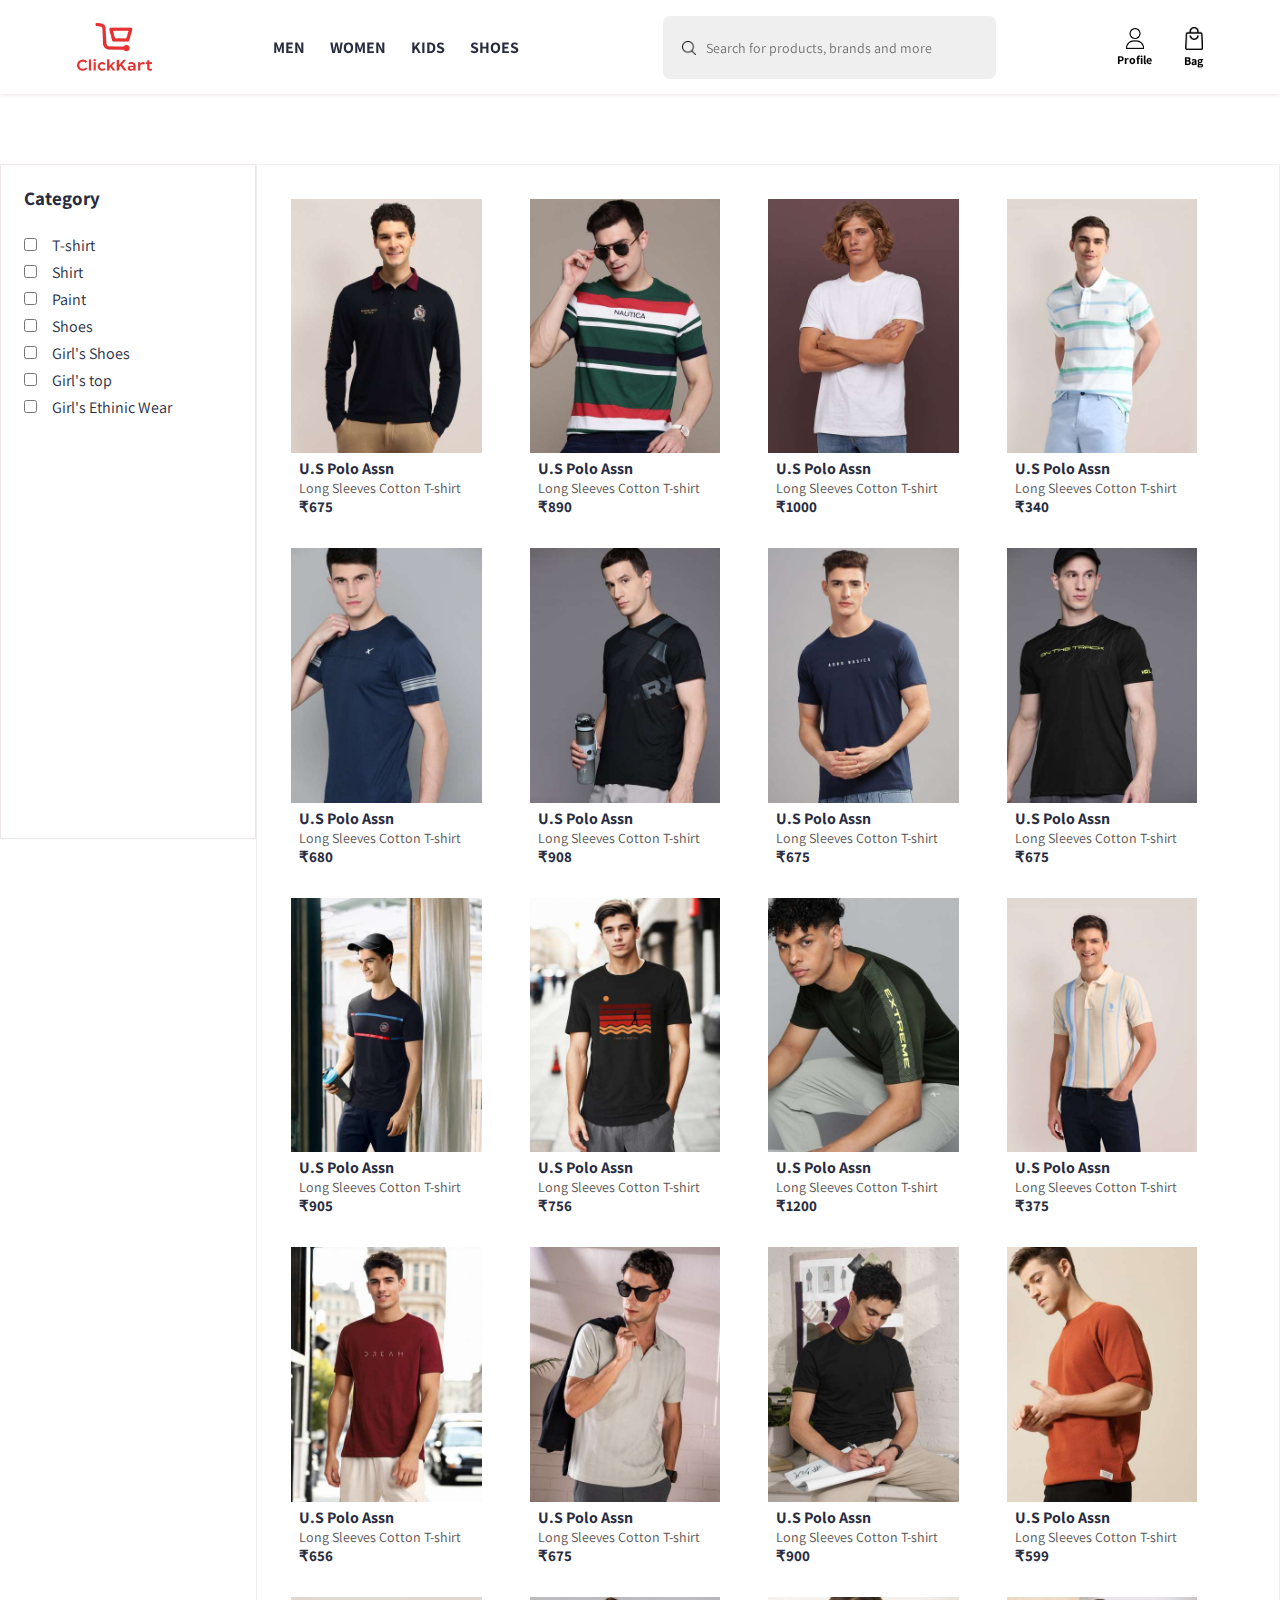
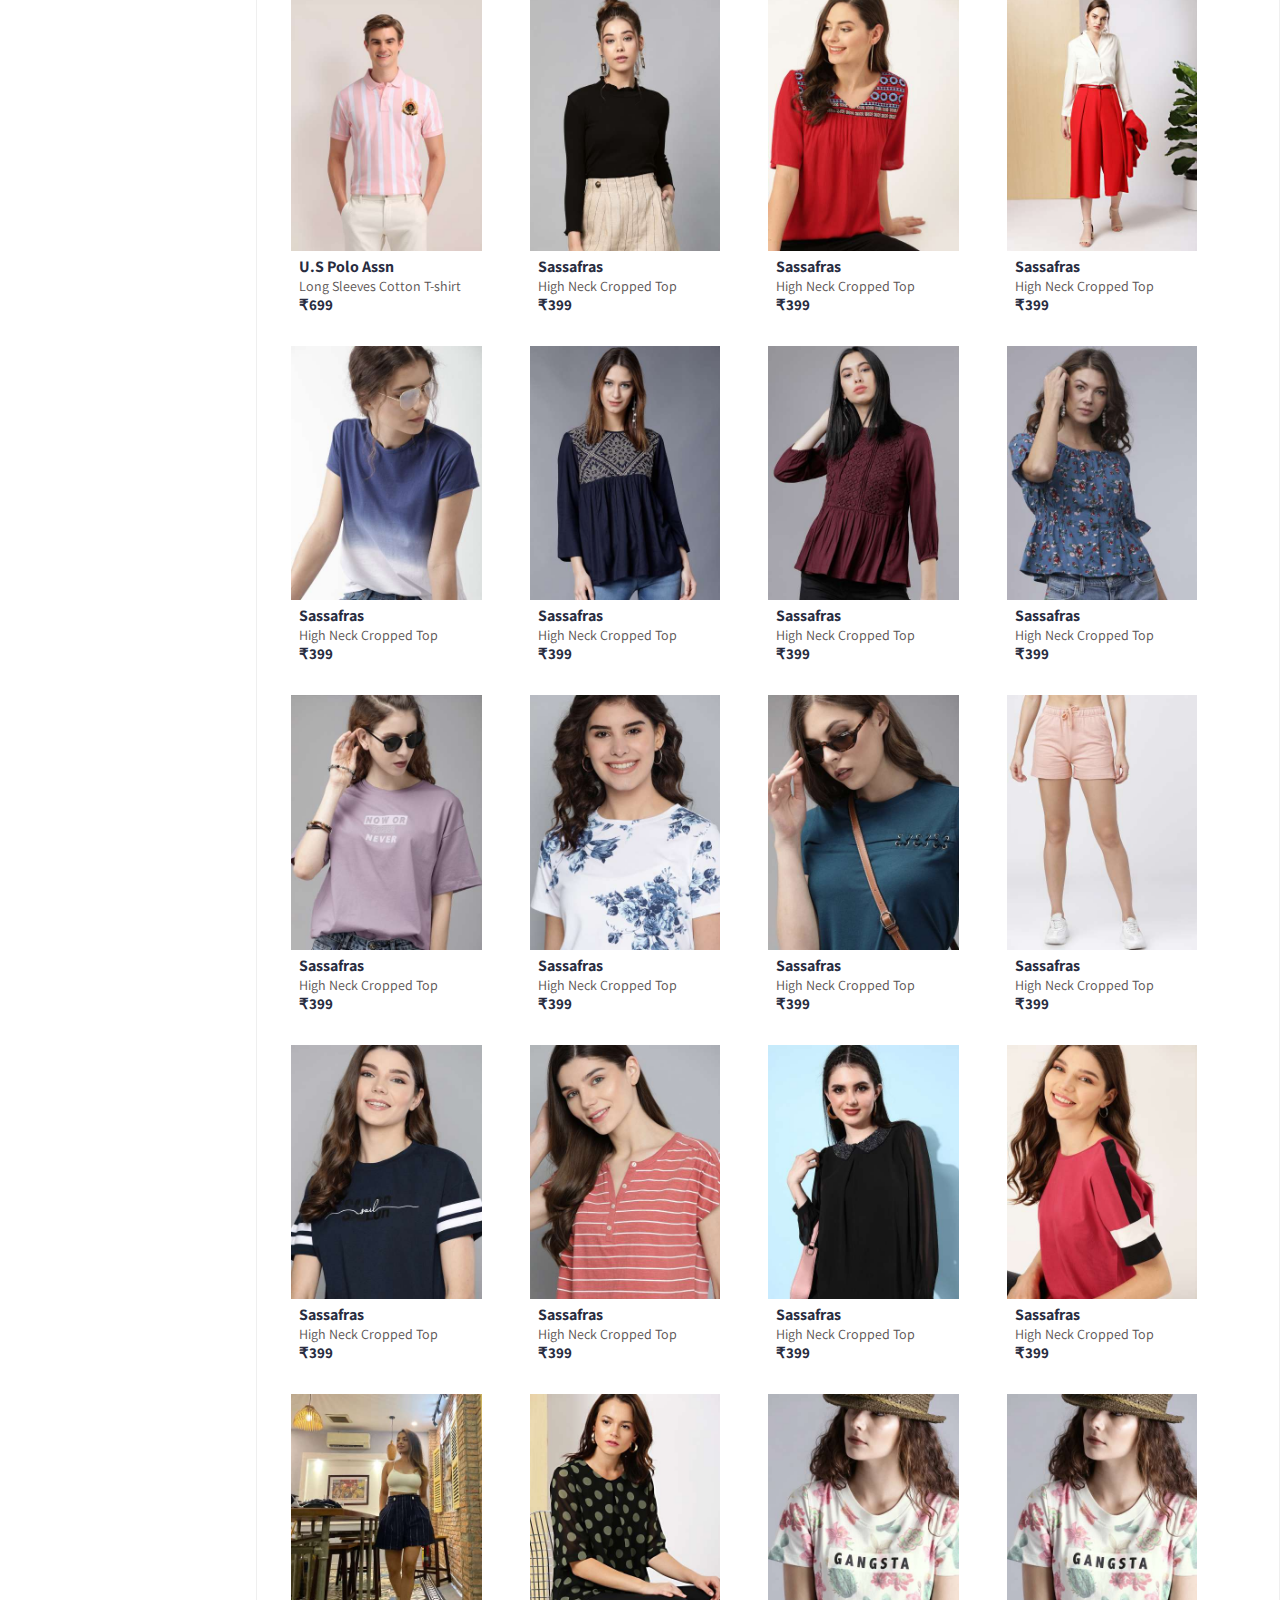
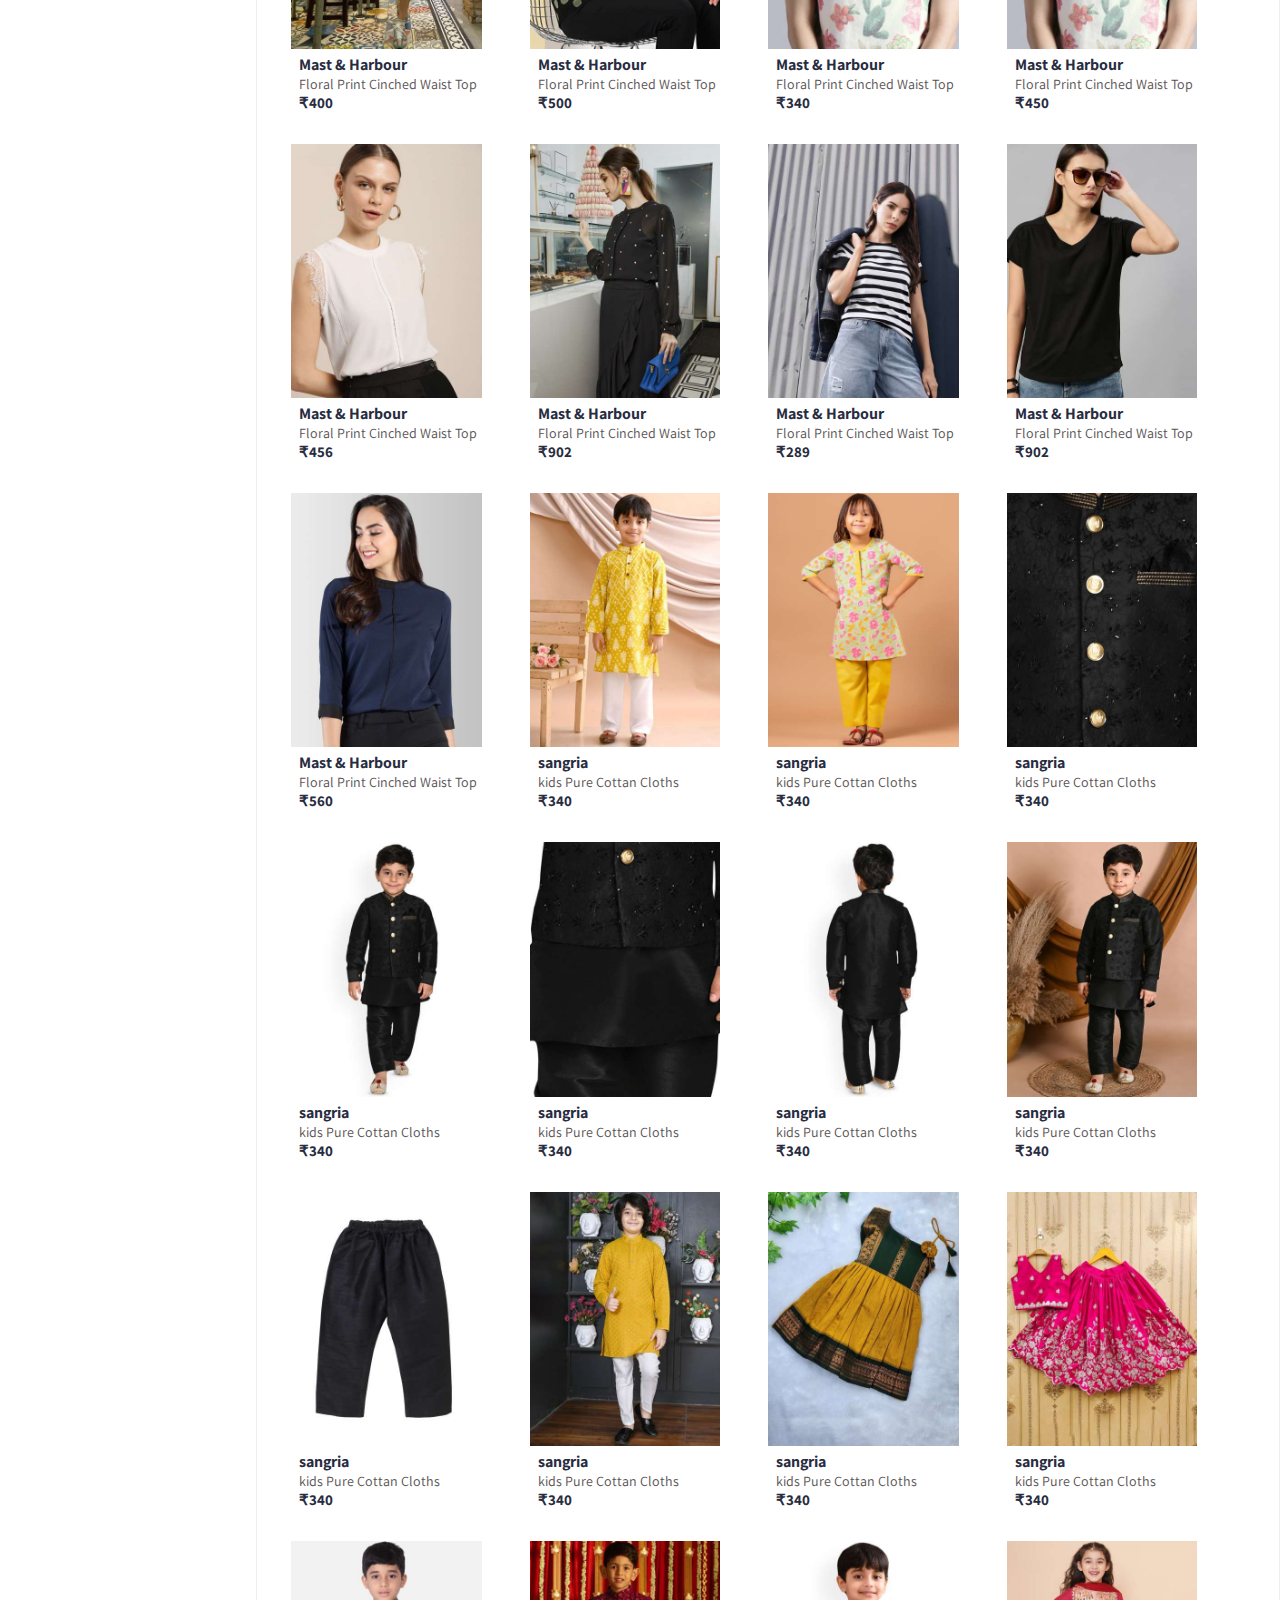
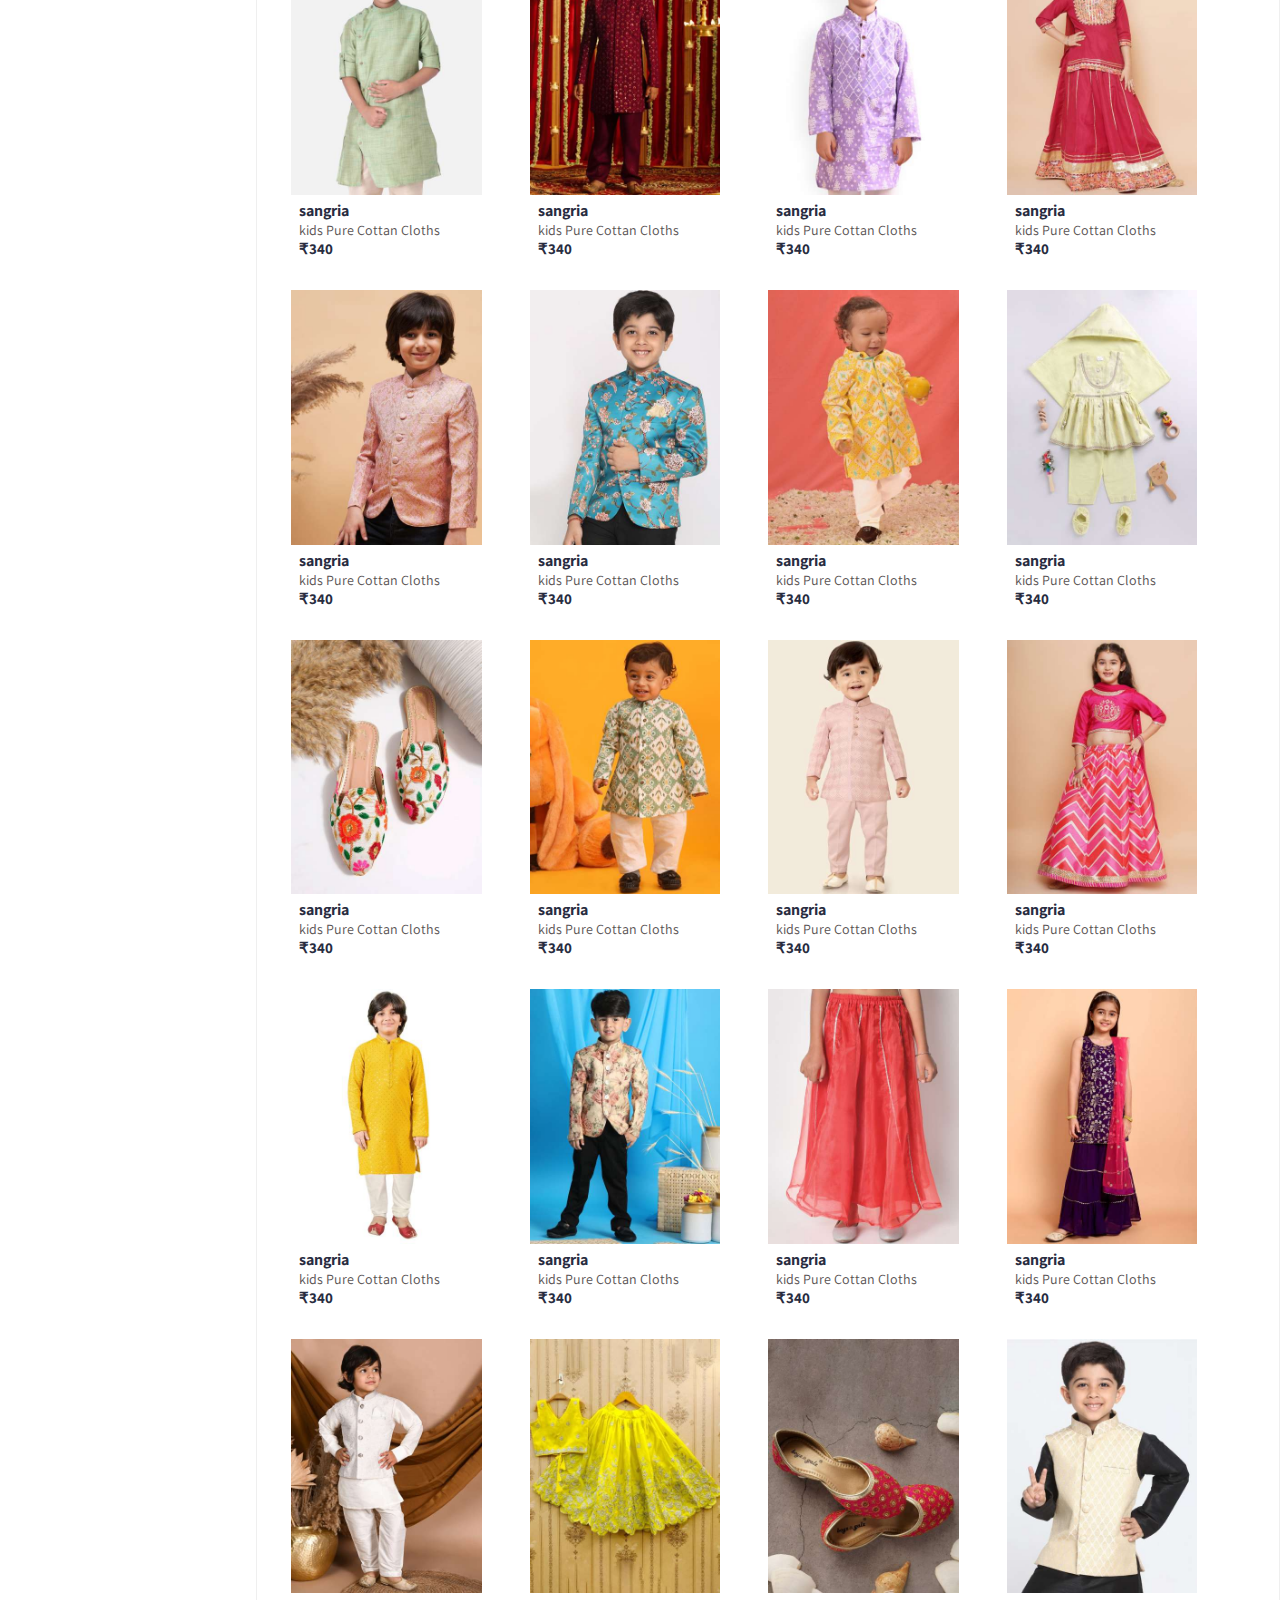
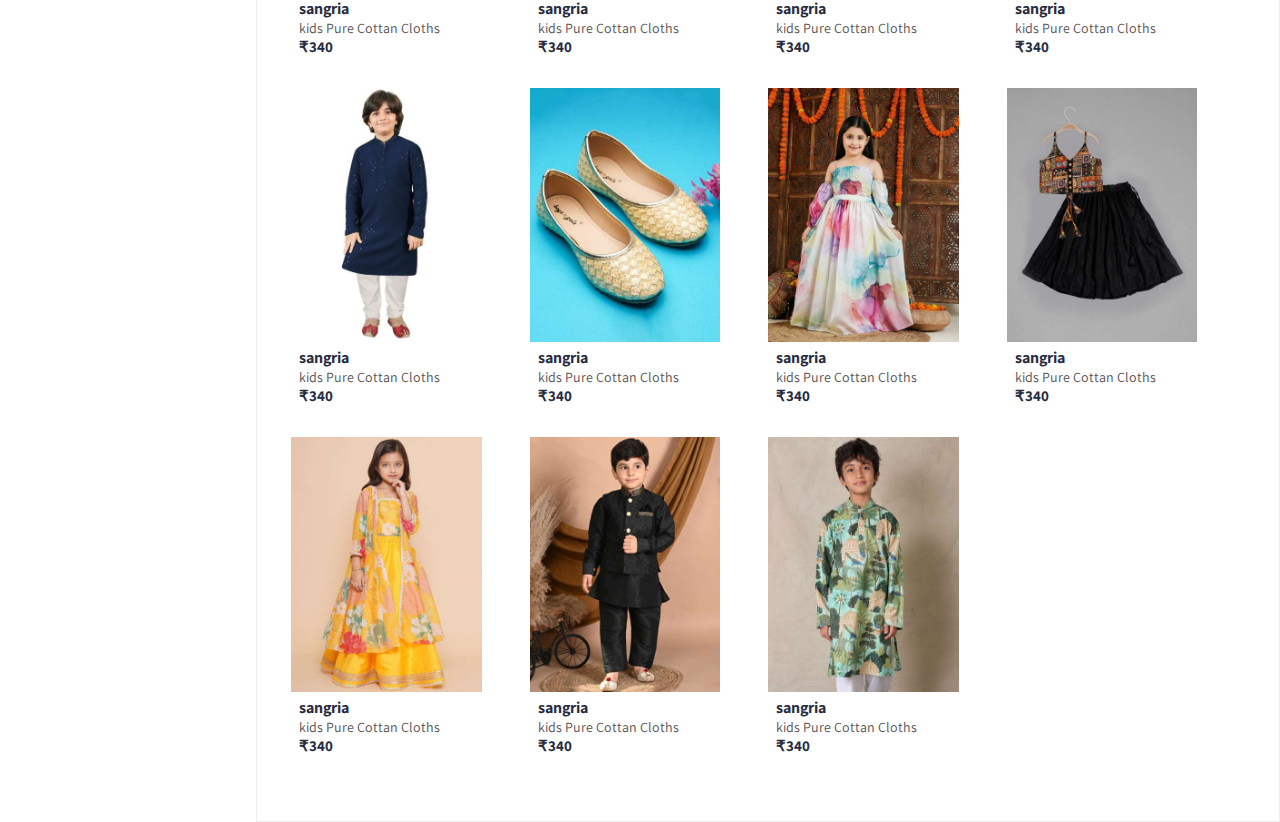
<file: index.html>
<!DOCTYPE html>
<html lang="en">
  <head>
    <meta charset="UTF-8" />
    <meta name="viewport" content="width=device-width, initial-scale=1.0" />
    <title>Document</title>
    <link rel="stylesheet" href="style.css" />
    <link rel="stylesheet" href="utilis.css" />
    <link rel="stylesheet" href="product.css" />
    <link
      rel="stylesheet"
      href="https://cdnjs.cloudflare.com/ajax/libs/font-awesome/6.7.2/css/all.min.css"
      integrity="sha512-Evv84Mr4kqVGRNSgIGL/F/aIDqQb7xQ2vcrdIwxfjThSH8CSR7PBEakCr51Ck+w+/U6swU2Im1vVX0SVk9ABhg=="
      crossorigin="anonymous"
      referrerpolicy="no-referrer"
    />
  </head>
  <body>
    <div class="main_container">
      <div class="container">
        <!-- THis is header-01 star here -->
        <div class="header-01">
          <div class="logo">
            <a href=""><img src="./image/logo.png" alt="logo" /></a>
          </div>
          <nav class="navbar">
            <a href="#" id="men">men</a>
            <a href="#" id="women">women</a>
            <a href="#" id="kids">kids</a>
            <a href="#" id="shoes">Shoes</a>
          </nav>
          <div class="search_input">
            <img src="./image/search-interface-symbol.png" alt="" />
            <input
              type="text"
              placeholder="Search for products, brands and more"
              id="input"
              autocomplete="off"
            />
          </div>
          <div class="account_section">
            <div class="user">
              <img src="./image/user.png" alt="" />
              <a class="profile" id="profile">Profile</a>
              <!-- for Profile slide start here -->
              <div class="profile_section">
                <div class="first">
                  <h3>
                    Welcome
                    <h3 class="username"></h3>
                  </h3>
                  <p>To access account and manage orders</p>

                  <button id="LogSign">Login/signup</button>
                </div>
                <div class="second">
                  <p>Ordres</p>
                  <p>Contact Us</p>
                </div>
                <div class="third">
                  <h4>Coupen</h4>
                  <h4>Saved Address</h4>
                </div>
              </div>
              <!-- for Profile slide end here -->
            </div>
            <div class="bag" id="bag">
              <img src="./image/bag.png" alt="" />
              <a>Bag</a>
            </div>
          </div>

          <!-- For Bag part start -->
          <div class="bag_section none">
            <img src="./image/close.png" id="closebag" alt="" />

            <div class="pro_in_bag_details">
              <div class="item_boxes">
                <div class="item-box">
                  <!-- <img src="./image/menWear/asset 10.jpeg" alt="" />
                  <div class="box_ino">
                    <div class="product_name">U.S Polo Assn</div>

                    <div class="price_t">675₹</div>
                  </div> -->
                </div>

              </div>

              <div class="total">
                <!-- <h3>Your total is: 234₹</h3> -->
              </div>
              
              <button id="checkout">CheckOut</button>

            </div>
          </div>
          <!-- For Bag part  end here -->
        </div>
        <!-- THis is header-01 end here -->

        <section class="cloths_view">
          <div class="category_section">
            <h1>Category</h1>
            <div class="category">
              <div>
                <input type="checkbox" name="checkbox" />
                <label for="checkbox">T-shirt</label>
              </div>
              <div>
                <input type="checkbox" name="checkbox" />
                <label for="checkbox">Shirt</label>
              </div>
              <div>
                <input type="checkbox" name="checkbox" />
                <label for="checkbox">Paint</label>
              </div>
              <div>
                <input type="checkbox" name="checkbox" />
                <label for="checkbox">Shoes</label>
              </div>
              <div>
                <input type="checkbox" name="checkbox" />
                <label for="checkbox">Girl's Shoes</label>
              </div>
              <div>
                <input type="checkbox" name="checkbox" />
                <label for="checkbox">Girl's top</label>
              </div>
              <div>
                <input type="checkbox" name="checkbox" />
                <label for="checkbox">Girl's Ethinic Wear</label>
              </div>
            </div>
          </div>
          <div class="cloths_section">
            <div class="boxes"></div>
          </div>
        </section>

        <!-- THis is login and signup page -->
        <section id="accountStep" class="accountStep none">
          <div class="signuppage">
            <h1 class="heading">Create a Account</h1>

            <div class="user_info">
              <label for="name">Your name</label>
              <input type="text" name="name" id="name" />
              <label for="text">Mobile number</label>

              <input type="text" name="text" id="number" />
              <h6 id="error"></h6>
              <label for="password">Password</label>
              <input type="password" name="password" id="password" />

              <h4>*Password minimum length is 5 digit</h4>

              <button id="createAcc" class="createAcc">Create Account</button>
            </div>

            <div class="redirect">
              <p>Already have an account <a id="login">Login</a></p>
            </div>
          </div>
          <div class="loginpage none">
            <h1 class="heading">Login to your Account</h1>
            <div class="user_info">
              <label for="text">Mobile number</label>
              <input type="text" name="text" id="numberlogin" />
              <label for="password">Password</label>
              <input type="password" name="password" id="passwordlogin" />

              <button id="openPers" class="openPers">Login</button>
            </div>

            <div class="redirect">
              <p>Create a account <a id="signin">Signin</a></p>
            </div>
          </div>
        </section>
        <!-- This is login and signup page ends here -->

        <section class="showCaseProduct none">
          <button id="close"><img src="./image/leftArrow.png" alt="" /></button>
          <div class="left-part">
            <!-- <img src="./image/menWear/asset 4.jpeg" alt=""> -->
          </div>
          <div class="right-part">
            <!-- <div class="info_product">
                  <h1 class="name">Nautica</h1>
                  <h4 class="cate_pro">Shirt</h4>

                  <h2 class="priceTag">1000₹</h2>
              </div>
              <div class="size-details">
                <h3>Select Size</h3>
                <div class="size_button">
                  <button>S</button>
                  <button>M</button>
                  <button>L</button>
                  <button>XL</button>
                  <button>XXL</button>
                </div>
              </div>
              <button id="Buy" class="btn">Buy Now</button>
              <button id="addCart" class="btn">Add to cart</button> -->
          </div>
        </section>
      </div>
    </div>

    <script src="data.js"></script>
    <script src="script.js"></script>
    <script src="utility.js"></script>
  </body>
</html>
</file>
<file: style.css>
@import url("https://fonts.googleapis.com/css2?family=Assistant:wght@200..800&display=swap");
* {
  padding: 0;
  margin: 0;
  box-sizing: border-box;
  font-family: "Assistant", serif !important;
}
/*______________Header-01 start here___________________*/
.main_container .container .header-01 {
  display: flex;
  align-items: center;
  justify-content: space-between;
  padding: 1rem 6% 15px 6%;
  width: 100%;
  position: sticky;
  top: 0;
  background-color: rgb(255, 255, 255);
  box-shadow: 0px 0px 5px rgba(225 216 216);
}
.container .header-01 .logo a {
  display: flex;
  flex-direction: column;
  align-items: center;
  text-align: center;
  justify-content: center;
}
.container .header-01 .logo img {
  width: 75px;
}

.navbar a {
  font-size: 16px;
  font-weight: 700;
  text-decoration: none;
  color: rgb(40, 44, 63);
  margin-right: 22px;
  padding-bottom: 29px;
  text-transform: uppercase;
}
.navbar a:hover {
  border-bottom: 2px solid rgb(238, 95, 115);
  border-width: 3px;
}
.search_input {
  background-color: #dfdfdf80;
  display: flex;
  align-items: center;
  justify-content: left;
  width: 26vw;
  height: 7vh;
  border-radius: 7px;
}

.search_input img {
  width: 14px;
  margin: 0px 10px 0px 19px;
}
.search_input input {
  background: none;
  border: none;
  width: 100%;
  font-size: 14px;
}
.search_input input:focus {
  outline: none;
}
.account_section {
  display: flex;
  align-items: center;
  justify-content: center;
}
.account_section .user,
.bag {
  display: flex;
  cursor: pointer;
  flex-direction: column;
  align-items: center;
}
.account_section .user {
  padding-right: 32px;
}
.account_section .user img {
  width: 18px;
}
.account_section .user a,
.bag a {
  text-decoration: none;
  color: rgb(0, 0, 0);
  font-weight: 700;
  font-size: 12px;
  margin-top: 3px;
}

.account_section .bag img {
  width: 18px;
}
.username {
  color: #9d0a0a;
}

/*______________Header-01 end here___________________*/
/*______________ end here___________________*/

/*______________ shop_by_category start here___________________*/
.cloths_view {
  display: flex;
  margin-top: 70px;
}
.category_section {
  flex: 20%;
  border: 1px solid #ebe5e5;

  padding: 21px 0px 29px 23px;
  height: 75vh;
}
.category_section h1 {
  color: rgb(40, 44, 63);
  font-size: 19px;
  font-weight: 700;
  padding-bottom: 25px;
}
.category {
}
.category div {
  margin-bottom: 6px;
  color: rgb(40, 44, 63);
}
.category div input {
}
.category div label {
  padding-left: 12px;
}

.cloths_section {
  flex: 80%;
  border: 1px solid #dfdfdf80;
  padding: 34px;
}

.cloths_section .boxes {
  display: grid;
  grid-template-columns: auto auto auto auto;
}
.boxes .box {
  margin-bottom: 32px;
  cursor: pointer;
  transition: all 0.3s ease;
}
.boxes .box:hover {
  #cart {
    display: block;
  }
}
.box .image {
}
.image img {
  width: 80%;
}
.box .desc {
  margin-left: 8px;
}
.desc h3 {
  color: rgb(40, 44, 63);
  font-size: 16px;
}
.desc p {
  color: #585252;
  font-size: 14px;
}
.box a {
  text-decoration: none;
  list-style: none;
}
#price {
  color: rgb(40, 44, 63);
  font-size: 15px;
}

#cart {
  height: 33px;
  width: 80%;
  cursor: pointer;
  font-size: 15px;
  background: none;
  border: 1px solid #ebe5e5;
  display: none;
}

/*_______Profile section start here_________ */
.profile_section {
  position: absolute;
  background: #ffff;
  box-shadow: 2px 1px 1px 1px #f5f5f5;
  top: 80px;
  width: 22%;
  padding: 12px 0px 12px 28px;
  right: 27px;
  height: 50vh;
  display: none;
}
.show {
  display: block !important;
}
.none {
  display: none !important;
}

.profile:hover {
}
.profile_section .first {
  line-height: 27px;
  margin-bottom: 15px;
}
.first h3 {
  font-size: 16px;
}
.first p {
  font-size: 14px;
}
#LogSign {
  width: 130px;
  height: 37px;
  border: 1px solid #d7d2d2;
  color: red;
  background: none;
  font-size: 14px;
  cursor: pointer;
  margin-top: 11px;
}
.profile_section .second {
  border-top: 1px solid #dfdfdf;
  padding-top: 12px;
  padding-bottom: 15px;
}
.second p {
  font-weight: 300;
  font-size: 16px;
}
.profile_section .third {
  border-top: 1px solid #dfdfdf;
  padding-top: 12px;
}
.third h4 {
  font-weight: 300;
  font-size: 16px;
}

/*  accountStep section*/
.accountStep {
  display: flex;
  align-items: center;
  justify-content: center;
  min-height: 450px;
}
.heading {
  font-size: 32px;
  padding-bottom: 18px;
}
.signuppage .user_info {
  display: flex;
  flex-direction: column;
}
.loginpage .user_info {
  display: flex;
  flex-direction: column;
}
.user_info label {
  padding-bottom: 11px;
  font-weight: 600;
}
.user_info input {
  margin-bottom: 11px;
  width: 122%;
  height: 29px;
  font-size: 17px;
  padding-left: 2px;
}
.createAcc,
.openPers {
  width: 122%;
  height: 41px;
  cursor: pointer;
  background-color: #9d0a0a;
  color: antiquewhite;
  font-size: 17px;
  border: none;
}
.createAcc,
.openPers:hover {
  background-color: #9d0a0ac9;
}

.signuppage .redirect {
  margin-top: 26px;
}
.loginpage .redirect {
  margin-top: 26px;
}
#signin {
  color: #9d0a0a;
  font-weight: 800;
  border-bottom: 2px solid #9d0a0a;
  cursor: pointer;
}
#login {
  color: #9d0a0a;
  font-weight: 800;
  border-bottom: 2px solid #9d0a0a;
  cursor: pointer;
}

/*  accountStep section*/

.bag_section {
  position: absolute;
  top: 90px;
  right: 0;
  background: gainsboro;
  width: 265px;
  height: 100vh;
  padding-top: 12px;
}


.bag_section img {
  width: 16px;
  display: flex;
  cursor: pointer;
  float: right;
  margin-right: 12px;
}

.pro_in_bag_details {
}
.pro_in_bag_details .item_boxes {
  height: 70vh;
  overflow-y: scroll;
}
.pro_in_bag_details .item_boxes::-webkit-scrollbar{
  display: none;
}
.item_boxes .item-box {
  display: flex;
  margin-bottom: 25px;
}

.item-box img {
  width: 82px;
  margin-right: 24px;
  cursor: pointer;
}
.box_ino {
  display: flex;
  flex-direction: column;
}
.item-box .box_ino .product_name {
  font-size: 18px;
  font-weight: 600;
}
.item-box .box_ino .price_t {
  font-size: 19px;
  font-weight: 900;
  margin-top: 11px;
}

.total
{
  margin-bottom: 12px;
  margin-left: 12px;
}
#checkout
{
  background-color: #9d0a0a;
  color: #fff;
  border: none;
  width: 90px;
  height: 34px;
  margin-left: 12px;
  cursor: pointer;
}
</file>
<file: utilis.css>
@media (max-width: 600px) {
  .search_input {
    display: none;
  }
  .container .header-01 .logo img {
    width: 45px;
  }
  .account_section .user img {
    width: 16px;
  }
  .account_section .user a,
  .bag a {
    text-decoration: none;
    color: rgb(0, 0, 0);
    font-weight: 700;
    font-size: 10px;
    margin-top: 3px;
  }

  .account_section .bag img {
    width: 16px;
  }
}
</file>
<file: product.css>
.showCaseProduct
{
    display: flex;
    margin-top: 53px;
}
.showCaseProduct .left-part
{
    flex: 60%;
    display: flex;
    align-items: center;
    justify-content: end;
}
.showCaseProduct .right-part
{
    flex: 40%;
}
.left-part img
{
    width: 61%;
    margin-right: 50px;



}
.right-part .info_product
{
    margin-bottom: 12px;

}
.info_product .name
{
    font-size: 21px;


}
.info_product .cate_pro
{
    padding-top: 5px;
    margin-bottom: 10px;
    padding-bottom: 17px;
    color: #9f9797;
    font-size: 21px;
    border-bottom: 1px solid #b9b9b9;

}
.info_product .priceTag
{

}
.right-part .size-details
{
    margin-bottom: 63px;
}
.size-details h3
{
    font-size: 21px;
    padding-bottom: 22px;
}
.size-details .size_button
{

}
.size_button button
{
    width: 57px;
    height: 53px;
    border-radius: 50%;
    margin-left: 8px;
    border: 1px solid #bbbbbb;
    color: #111;
    font-size: 18px;
    cursor: pointer;
    transition: all 0.3s ease;
}
.size_button button:hover
{
    background-color: #d4d4d4;
}
.btn
{
    width: 179px;
    height: 56px;
    margin-left: 12px;
    cursor: pointer;
    background-color: #740808;
    color: #fff;
    border: none;
    font-size: 23px;
}


#close
{
    background: no-repeat;
    border-radius: 50%;
    width: 36px;
    height: 31px;
    cursor: pointer;
    /* position: relative; */
    left: 16px;
    border: 1px solid #4e4b4b;
}
#close img
{
    
    width: 12px
}
</file>
